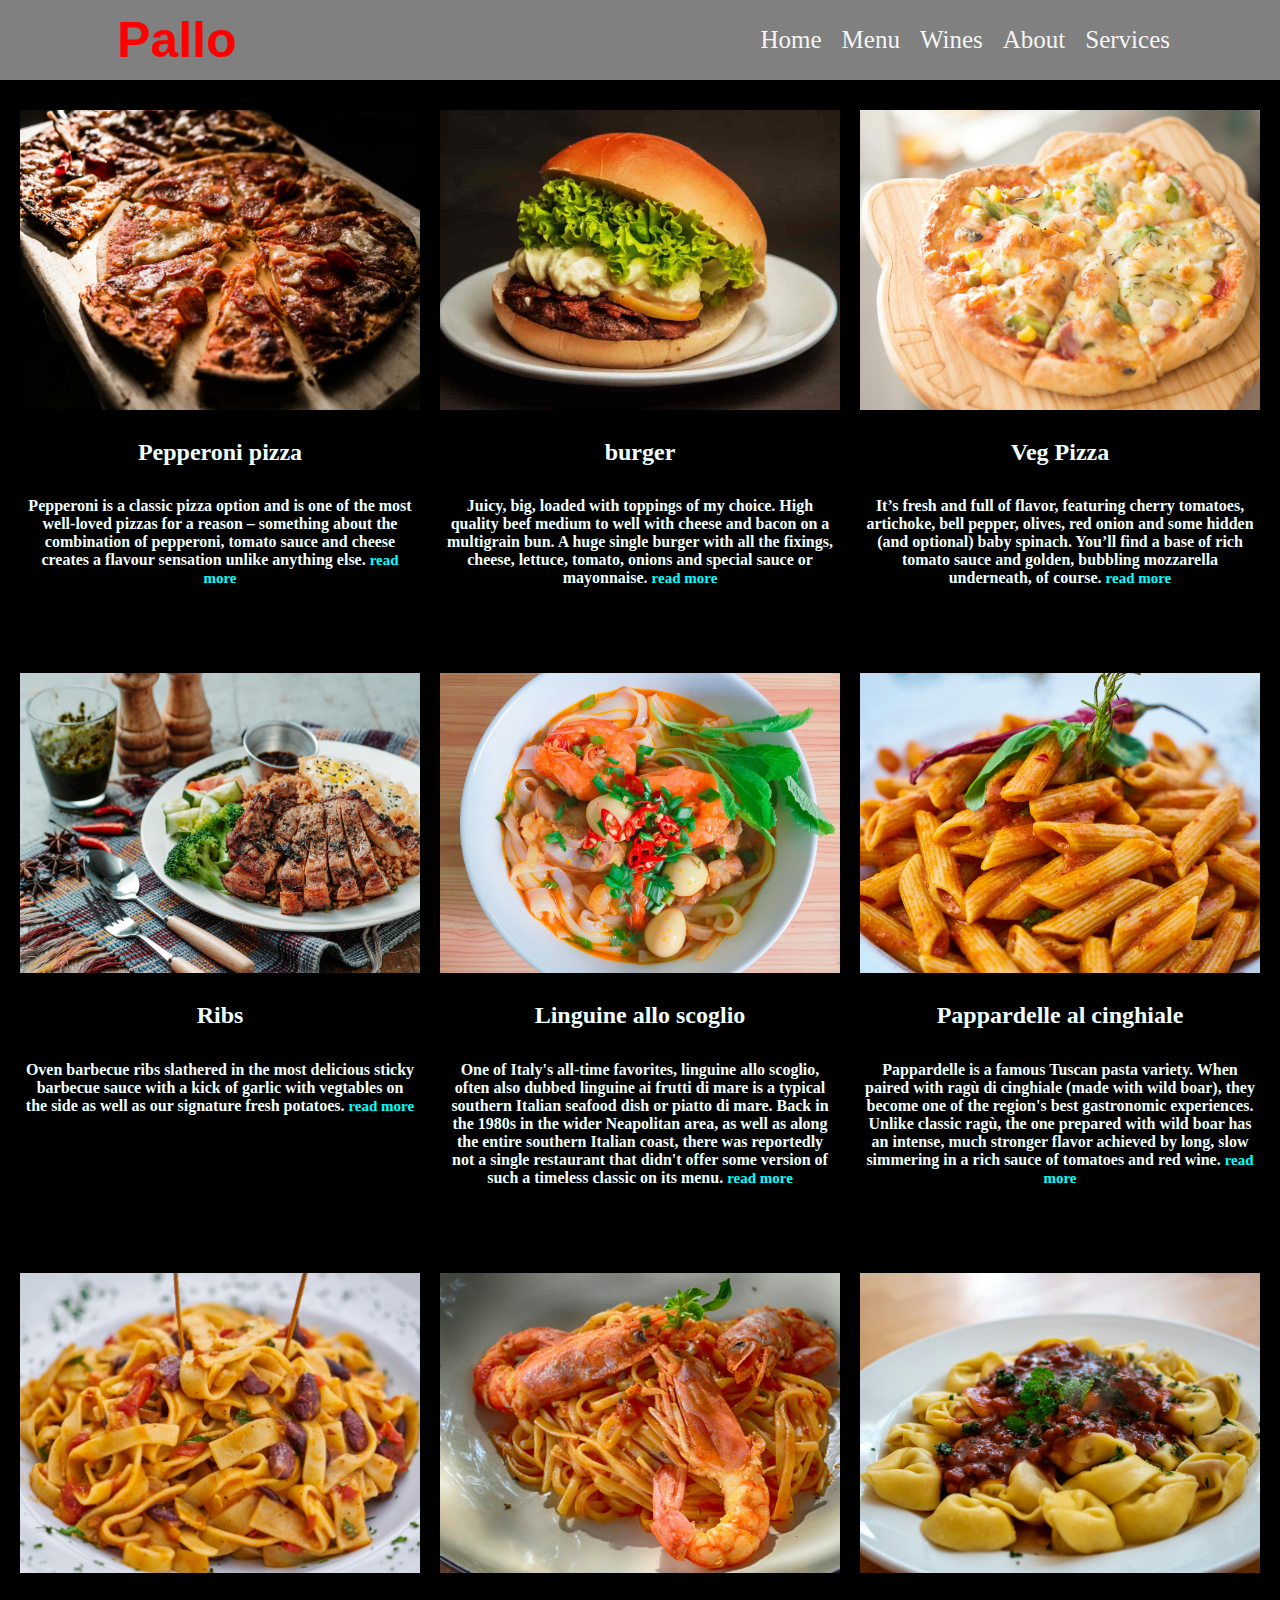
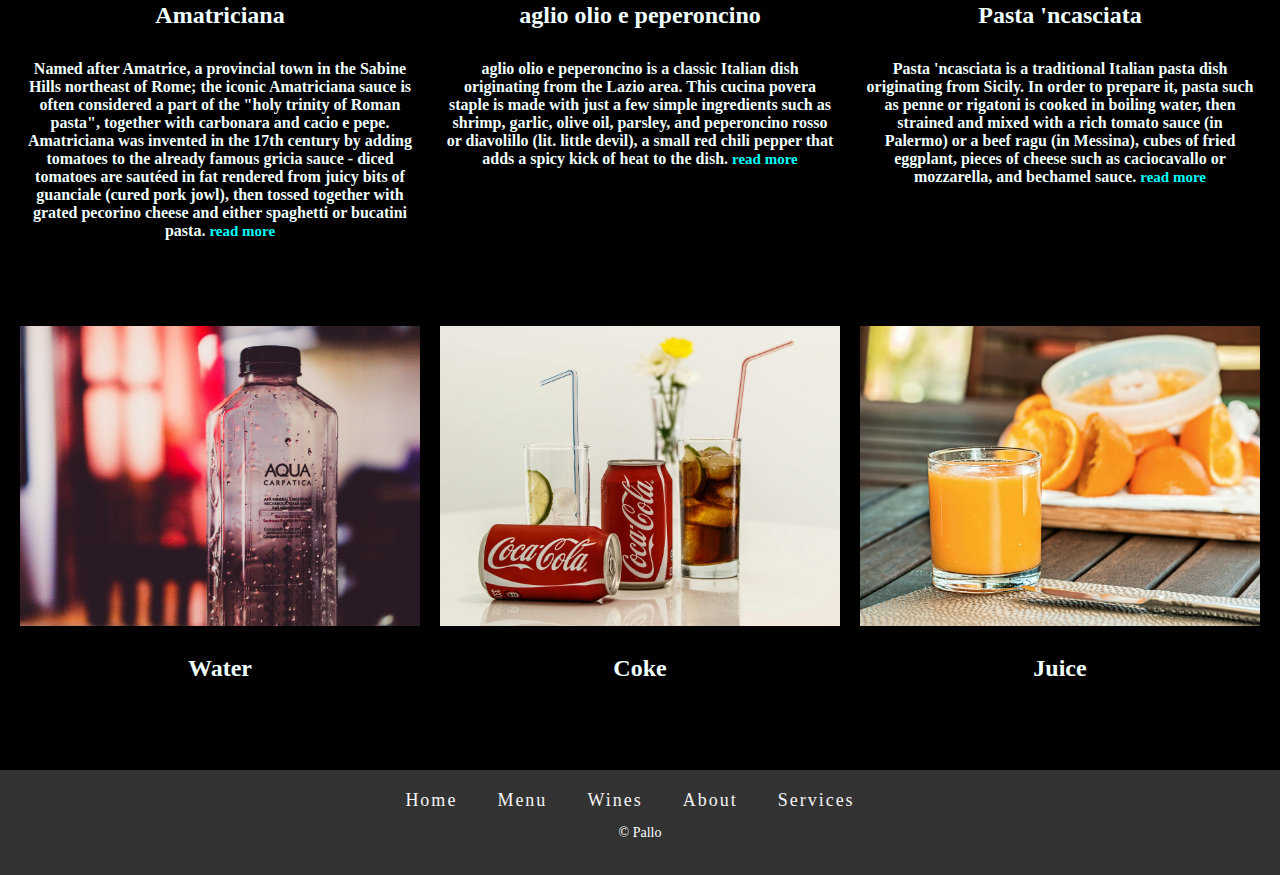
<file: menu.html>
<!DOCTYPE html>
<html lang="en">
 <head>
    <meta charset="UTF-8">
    <meta name="viewpoint" content="width=device=width, initial-scale=1.0">
    <meta http-equiv="X-UA-Compatible" content="ie=edge">
    <title>Pallo</title>
    <link rel="stylesheet"href="menu.css">
    </head>
    <body>
        

        <div class="main">
            <div class="wrapper">
                <div class="header">
                    <nav>
                        <div class="logo">
                            <a href="">Pallo</a>
                        </div>
                        <ul>
                            <li><a href="index.html">Home</a></li>
                            <li><a href="menu.html">Menu</a></li>
                            <li><a href="wines.html">Wines</a></li>
                            <li><a href="">About</a></li>
                            <li><a href="">Services</a></li>
                        </ul>
                    </nav>
                    <section class="items">
                        <div class="item">
                        <img src="pizza.jpg">
                        <h2>Pepperoni pizza</h2>
                        <h4>Pepperoni is a classic pizza option and is one of the most well-loved pizzas for a reason – something about the combination of pepperoni, tomato sauce and cheese creates a flavour sensation unlike anything else. <a href="https://en.wikipedia.org/wiki/Pizza">read more</a></h4>
                    </div>

                    <div class="item">
                        <img src="burger.jpg">
                        <h2>burger</h2>
                        <h4>Juicy, big, loaded with toppings of my choice. High quality beef medium to well with cheese and bacon on a multigrain bun. A huge single burger with all the fixings, cheese, lettuce, tomato, onions and special sauce or mayonnaise. <a href="https://en.wikipedia.org/wiki/Burger">read more</a></h4>
                    </div>

                    <div class="item">
                        <img src="pizza2.jpg">
                        <h2>Veg Pizza</h2>
                        <h4>It’s fresh and full of flavor, featuring cherry tomatoes, artichoke, bell pepper, olives, red onion and some hidden (and optional) baby spinach. You’ll find a base of rich tomato sauce and golden, bubbling mozzarella underneath, of course. <a href="https://www.loveandlemons.com/vegetarian-pizza/">read more</a></h4>
                    </div>

                    <div class="item">
                        <img src="meat1.jpg">
                        <h2>Ribs</h2>
                        <h4>Oven barbecue ribs slathered in the most delicious sticky barbecue sauce with a kick of garlic with vegtables on the side as well as our signature fresh potatoes. <a href="https://www.bbcgoodfood.com/recipes/collection/ribs-recipes">read more</a></h4>
                    </div>

                    <div class="item">
                        <img src="pasta.jpg">
                        <h2>Linguine allo scoglio</h2>
                        <h4>One of Italy's all-time favorites, linguine allo scoglio, often also dubbed linguine ai frutti di mare is a typical southern Italian seafood dish or piatto di mare. Back in the 1980s in the wider Neapolitan area, as well as along the entire southern Italian coast, there was reportedly not a single restaurant that didn't offer some version of such a timeless classic on its menu. <a href="https://www.delish.com/cooking/g4627/italian-pasta-recipes/">read more</a></h4>
                    </div>

                    <div class="item">
                        <img src="pexels-engin-akyurt-1437267.jpg">
                        <h2>Pappardelle al cinghiale</h2>
                        <h4>Pappardelle is a famous Tuscan pasta variety. When paired with ragù di cinghiale (made with wild boar), they become one of the region's best gastronomic experiences. Unlike classic ragù, the one prepared with wild boar has an intense, much stronger flavor achieved by long, slow simmering in a rich sauce of tomatoes and red wine. <a href="https://www.delish.com/cooking/g4627/italian-pasta-recipes/">read more</a></h4>
                    </div>

                    <div class="item">
                        <img src="pasta99.jpg">
                        <h2>Amatriciana</h2>
                        <h4>Named after Amatrice, a provincial town in the Sabine Hills northeast of Rome; the iconic Amatriciana sauce is often considered a part of the "holy trinity of Roman pasta", together with carbonara and cacio e pepe. Amatriciana was invented in the 17th century by adding tomatoes to the already famous gricia sauce - diced tomatoes are sautéed in fat rendered from juicy bits of guanciale (cured pork jowl), then tossed together with grated pecorino cheese and either spaghetti or bucatini pasta. <a href="https://www.delish.com/cooking/g4627/italian-pasta-recipes/">read more</a></h4>
                    </div>

                    <div class="item">
                        <img src="shrimp.jpg">
                        <h2> aglio olio e peperoncino</h2>
                        <h4> aglio olio e peperoncino is a classic Italian dish originating from the Lazio area. This cucina povera staple is made with just a few simple ingredients such as shrimp, garlic, olive oil, parsley, and peperoncino rosso or diavolillo (lit. little devil), a small red chili pepper that adds a spicy kick of heat to the dish. <a href="https://www.delish.com/cooking/g4627/italian-pasta-recipes/">read more</a></h4>
                    </div>

                    <div class="item">
                        <img src="some0.jpg">
                        <h2>Pasta 'ncasciata</h2>
                        <h4>Pasta 'ncasciata is a traditional Italian pasta dish originating from Sicily. In order to prepare it, pasta such as penne or rigatoni is cooked in boiling water, then strained and mixed with a rich tomato sauce (in Palermo) or a beef ragu (in Messina), cubes of fried eggplant, pieces of cheese such as caciocavallo or mozzarella, and bechamel sauce. <a href="https://www.delish.com/cooking/g4627/italian-pasta-recipes/">read more</a></h4>
                    </div>

                    <div class="item">
                        <img src="pexels-francesco-paggiaro-593099.jpg">
                        <h2>Water</h2>
                        <h4></h4>
                    </div>

                    <div class="item">
                        <img src="cok3.jpg">
                        <h2>Coke</h2>
                        <h4></h4>
                    </div>

                    <div class="item">
                        <img src="juice.jpg">
                        <h2>Juice</h2>
                        <h4></h4>
                    </div>

                    

                    </section>
                    <footer>
                        <div class="footer-links">
                            <ul>
                                <li><a href="index.html">Home</a></li>
                                <li><a href="menu.html">Menu</a></li>
                                <li><a href="wines.html">Wines</a></li>
                                <li><a href="">About</a></li>
                                <li><a href="">Services</a></li>
                            </ul>
                        </div>
                        <p class="copyright">&copy; Pallo</p>
                    </footer>
                    


                </div>
            </div>
        </div>      
                    
    </body>
</html>
</file>
<file: menu.css>
body{
    background-color: black;
    margin: 0px;
    padding: 0px;
    box-sizing: border-box;
    
}

.main{
    width: 100%;
}

nav{
    width: 100%;
    background-color: grey;
    height: 80px;
    line-height: 80px;
    display: flex;
    justify-content: space-between;
}
.logo a{
    font-size: 50px;
    color: red;
    font-weight: bold;
    margin-left: 117px;
    font-family:'Franklin Gothic Medium', 'Arial Narrow', Arial, sans-serif ;

}
a{
    text-decoration: none;
    color: whitesmoke;
    font-size: 25px;
}
ul{
    margin: 0px;
    margin-right: 100px;

}
ul li{
    float: left;
    padding: 0px 10px;
    list-style: none;
}
ul li a:hover{
    color: red;
}

.items{
    display: grid;
    grid-template-columns: repeat(3, 1fr);
    padding: 30px 20px;
    grid-column-gap: 20px; 
    grid-row-gap: 60px;
}
.item img{
    width: 100%;
    height: 300px;
    object-fit: cover;
    cursor: pointer;
}
.item h4{
    color: azure;
    padding: 5px;
    text-align: center;
}
.item h4 a{
    color: cyan;
    font-size:15px;
}
.item h2{
    color: azure;
    padding:5px;
    text-align: center;
    
}
footer {
    background-color: #333;
    color: white;
    padding: 20px;
    text-align: center;
}

footer .footer-links {
    display: flex;
    justify-content: center; 
    margin-bottom: 10px; 
}

footer .copyright {
    font-size: 14px; 
}

footer ul {
    list-style-type: none;
    padding: 0;
    margin: 0;
}

footer ul li {
    display: inline;
    margin-right: 20px;
}

footer ul li a {
    text-decoration: none;
    color: whitesmoke;
    transition: color 0.4s ease;
    font-size: 18px;
    letter-spacing: 2px;
}

footer ul li a:hover {
    color: red;
}
</file>
